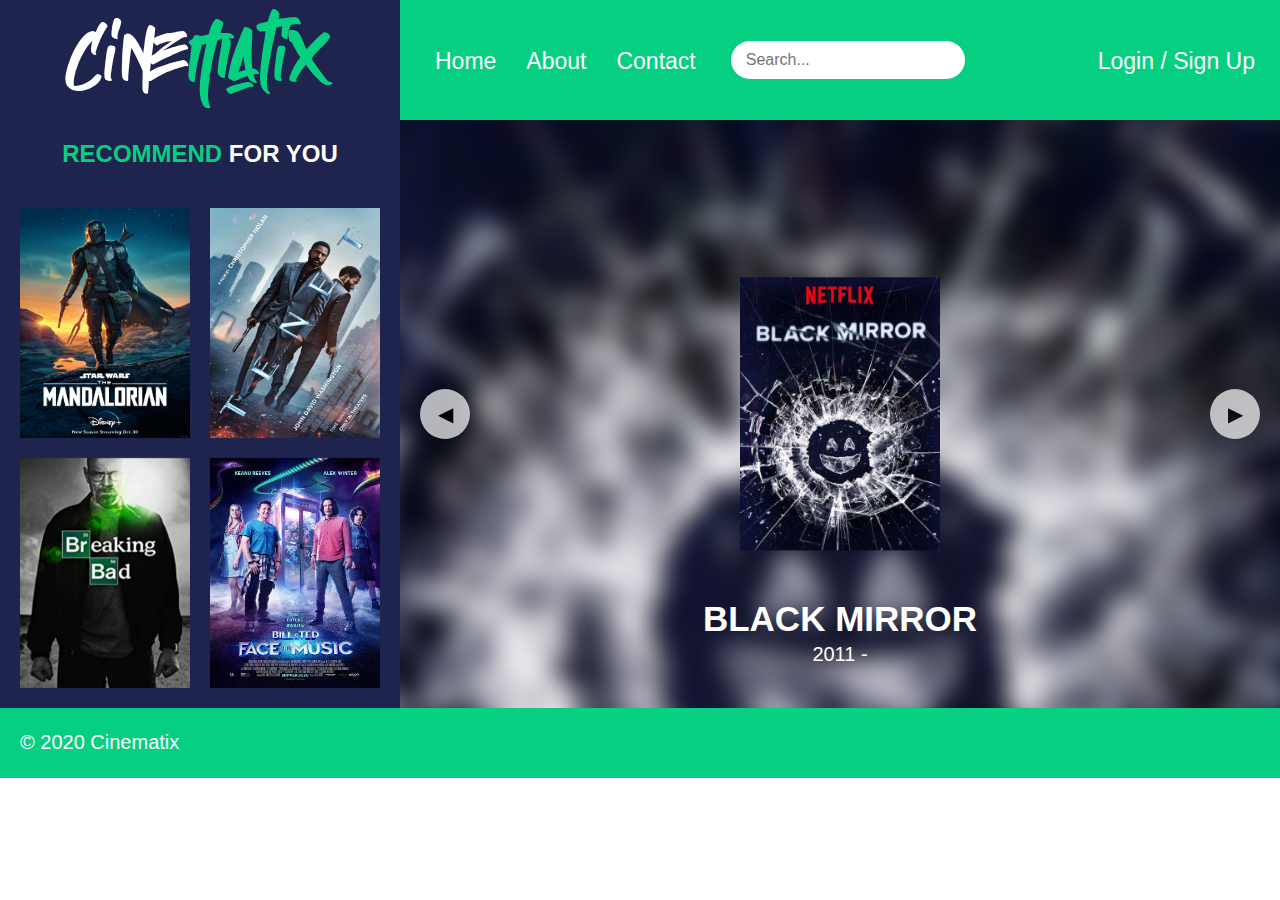
<file: index.html>
<!DOCTYPE html>
<html lang="en">
    <head>
        <meta charset="UTF-8" />
        <meta name="viewport" content="width=device-width, initial-scale=1.0" />
        <meta charset="UTF-8" />
        <meta name="viewport" content="width=device-width, initial-scale=1.0" />
        <meta name="description" content="Watch films with safety and comfort" />
        <meta property="og:type" content="app" />
        <meta property="og:title" content="Cinematix" />
        <meta property="og:description" content="Watch films with safety and comfort" />
        <meta property="og:site_name" content="Cinematix" />

        <link rel="stylesheet" href="css/main.css" />
        <link rel="stylesheet" href="css/brand.css" />
        <link rel="stylesheet" href="css/sidebar.css" />
        <link rel="stylesheet" href="css/nav.css" />
        <link rel="stylesheet" href="css/slider.css" />
        <link rel="stylesheet" href="css/responsive.css" />
        <link rel="stylesheet" href="css/footer.css" />
        <link rel="stylesheet" href="css/loader.css">
        <link
            rel="stylesheet"
            href="https://cdnjs.cloudflare.com/ajax/libs/font-awesome/5.15.1/css/all.min.css"
            integrity="sha512-+4zCK9k+qNFUR5X+cKL9EIR+ZOhtIloNl9GIKS57V1MyNsYpYcUrUeQc9vNfzsWfV28IaLL3i96P9sdNyeRssA=="
            crossorigin="anonymous"
        />
        <script src="js/urlmapping.js"></script>
    </head>
    <body>
        <div class="loader">
            <div></div>
            <div></div>
            <div></div>
        </div> 
        <div class="layout">
            <div class="brand">
                <a href="/">Cine<span>matix</span></a>
            </div>
            <div class="nav">
                <div class="links">
                    <a href="/" class="nav-link">
                        <i class="fas fa-home nav-link-icon"></i>
                        <span>Home</span>
                    </a>
                    <a href="/about.html" class="nav-link">
                        <i class="fas fa-info nav-link-icon"></i>
                        <span>About</span>
                    </a>
                    <a href="/contact.html" class="nav-link">
                        <i class="fas fa-phone nav-link-icon"></i>
                        <span>Contact</span>
                    </a>
                </div>
                <div class="search">
                    <input type="text" placeholder="Search..." />
                </div>
                <!-- <div class="social">
                    <a href="https://facebook.com" target="_blank"><i class="fab fa-facebook-f"></i></a>
                    <a href="https://instagram.com" target="_blank"><i class="fab fa-instagram"></i></a>
                    <a href="https://twitter.com" target="_blank"><i class="fab fa-twitter"></i></a>
                </div> -->
                <div class="account">
                    <a href="/login.html" class="account-operations">
                        <i class="fas fa-sign-in-alt account-operation-icon"></i>
                        <span>Login / Sign Up</span>
                    </a>
                </div>
            </div>
            <div class="content">
                <!-- Slider -->
                <div id="film-slider">

                    <div class="wbn-buttons">
                        <div class="film-slider-back-btn">
                            <span>◀</span>
                        </div>

                        <div class="film-slider-next-btn">
                            <span>▶</span>
                        </div>
                    </div>
                </div>
                <!-- /Slider -->
            </div>
            <div class="sidebar">
                <h2><span>Recommend</span> For You</h2>
                <div class="film-cards">
                    
                </div>
            </div>
            <div class="footer">
                <p>&copy; 2020 Cinematix</p>
            </div>
        </div>
        <template id="recommendedFilmTemplate">
            <div class="film-card-part">
                <div class="film-card">
                    <div class="film-card-inner">
                        <div class="film-card-front">
                            <img src="{image}" alt="" />
                        </div>
                        <div class="film-card-back film-card-back-background" style="background-image: url('{image}')"></div>
                        <div class="film-card-back">
                            <h3>{name}</h3>
                            <hr />
                            <p>IMDB: {imdb}/10</p>
                            <hr />
                            <button class="btn-primary">Watch Now!</button>
                        </div>
                    </div>
                </div>
            </div>
        </template>
        <template id="sliderFilmTemplate">
            <div class="wbn-slide">
                <div class="slide-background" style="background-image: url('{image}')"></div>
                <img src="{image}" />
                <div class="wbn-overlay-text">
                    <span class="wbn-title">{name}</span>
                    <span class="wbn-year">{year}</span>
                </div>
            </div>
        </template>
        <script src="js/slider.js"></script>
        <script src="js/films.js"></script>
        <script defer src="js/main.js"></script>
    </body>
</html>
</file>
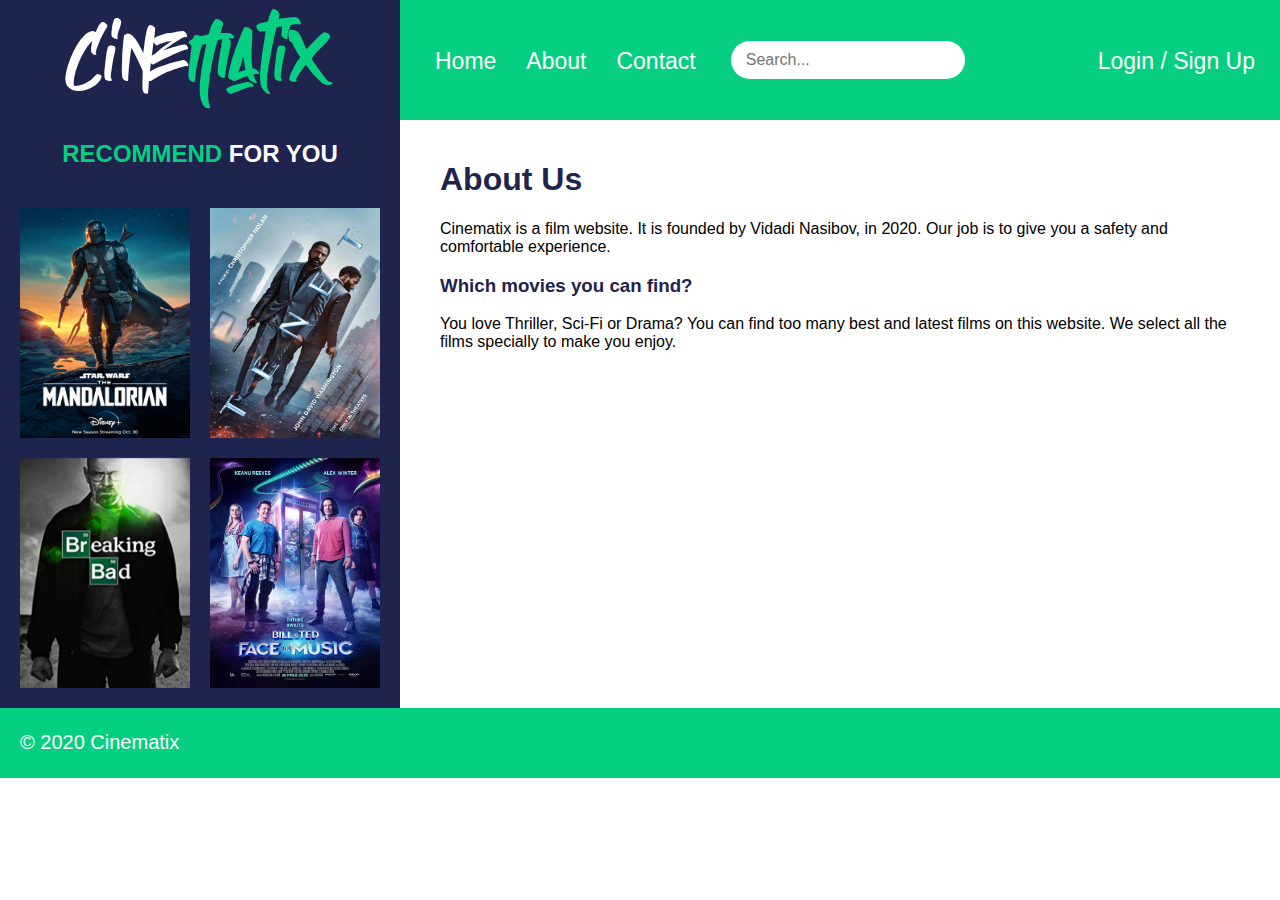
<file: about.html>
<!DOCTYPE html>
<html lang="en">
    <head>
        <meta charset="UTF-8" />
        <meta name="viewport" content="width=device-width, initial-scale=1.0" />
        <meta name="description" content="Watch films with safety and comfort" />
        <meta property="og:type" content="app" />
        <meta property="og:title" content="Cinematix" />
        <meta property="og:description" content="Watch films with safety and comfort" />
        <meta property="og:site_name" content="Cinematix" />

        <link rel="stylesheet" href="css/main.css" />
        <link rel="stylesheet" href="css/brand.css" />
        <link rel="stylesheet" href="css/sidebar.css" />
        <link rel="stylesheet" href="css/nav.css" />
        <link rel="stylesheet" href="css/slider.css" />
        <link rel="stylesheet" href="css/responsive.css" />
        <link rel="stylesheet" href="css/footer.css" />
        <link rel="stylesheet" href="css/about.css" />
        <link rel="stylesheet" href="css/loader.css" />
        <link
            rel="stylesheet"
            href="https://cdnjs.cloudflare.com/ajax/libs/font-awesome/5.15.1/css/all.min.css"
            integrity="sha512-+4zCK9k+qNFUR5X+cKL9EIR+ZOhtIloNl9GIKS57V1MyNsYpYcUrUeQc9vNfzsWfV28IaLL3i96P9sdNyeRssA=="
            crossorigin="anonymous"
        />
        <script src="js/urlmapping.js"></script>
    </head>
    <body>
        <div class="loader">
            <div></div>
            <div></div>
            <div></div>
        </div>
        <div class="layout">
            <div class="brand">
                <a href="/">Cine<span>matix</span></a>
            </div>
            <div class="nav">
                <div class="links">
                    <a href="/" class="nav-link">
                        <i class="fas fa-home nav-link-icon"></i>
                        <span>Home</span>
                    </a>
                    <a href="/about.html" class="nav-link">
                        <i class="fas fa-info nav-link-icon"></i>
                        <span>About</span>
                    </a>
                    <a href="/contact.html" class="nav-link">
                        <i class="fas fa-phone nav-link-icon"></i>
                        <span>Contact</span>
                    </a>
                </div>
                <div class="search">
                    <input type="text" placeholder="Search..." />
                </div>
                <!-- <div class="social">
                    <a href="https://facebook.com" target="_blank"><i class="fab fa-facebook-f"></i></a>
                    <a href="https://instagram.com" target="_blank"><i class="fab fa-instagram"></i></a>
                    <a href="https://twitter.com" target="_blank"><i class="fab fa-twitter"></i></a>
                </div> -->
                <div class="account">
                    <a href="/login.html" class="account-operations">
                        <i class="fas fa-sign-in-alt account-operation-icon"></i>
                        <span>Login / Sign Up</span>
                    </a>
                </div>
            </div>
            <div class="content">
                <h1>About Us</h1>
                <p>Cinematix is a film website. It is founded by Vidadi Nasibov, in 2020. Our job is to give you a safety and comfortable experience.</p>

                <h3>Which movies you can find?</h3>
                <p>You love Thriller, Sci-Fi or Drama? You can find too many best and latest films on this website. We select all the films specially to make you enjoy.</p>
            </div>
            <div class="sidebar">
                <h2><span>Recommend</span> For You</h2>
                <div class="film-cards"></div>
            </div>
            <div class="footer">
                <p>&copy; 2020 Cinematix</p>
            </div>
        </div>
        <template id="recommendedFilmTemplate">
            <div class="film-card-part">
                <div class="film-card">
                    <div class="film-card-inner">
                        <div class="film-card-front">
                            <img src="{image}" alt="" />
                        </div>
                        <div class="film-card-back film-card-back-background" style="background-image: url('{image}')"></div>
                        <div class="film-card-back">
                            <h3>{name}</h3>
                            <hr />
                            <p>IMDB: {imdb}/10</p>
                            <hr />
                            <button class="btn-primary">Watch Now!</button>
                        </div>
                    </div>
                </div>
            </div>
        </template>
        <script src="js/main.js"></script>
        <script src="js/slider.js"></script>
        <script src="js/films.js"></script>
    </body>
</html>
</file>
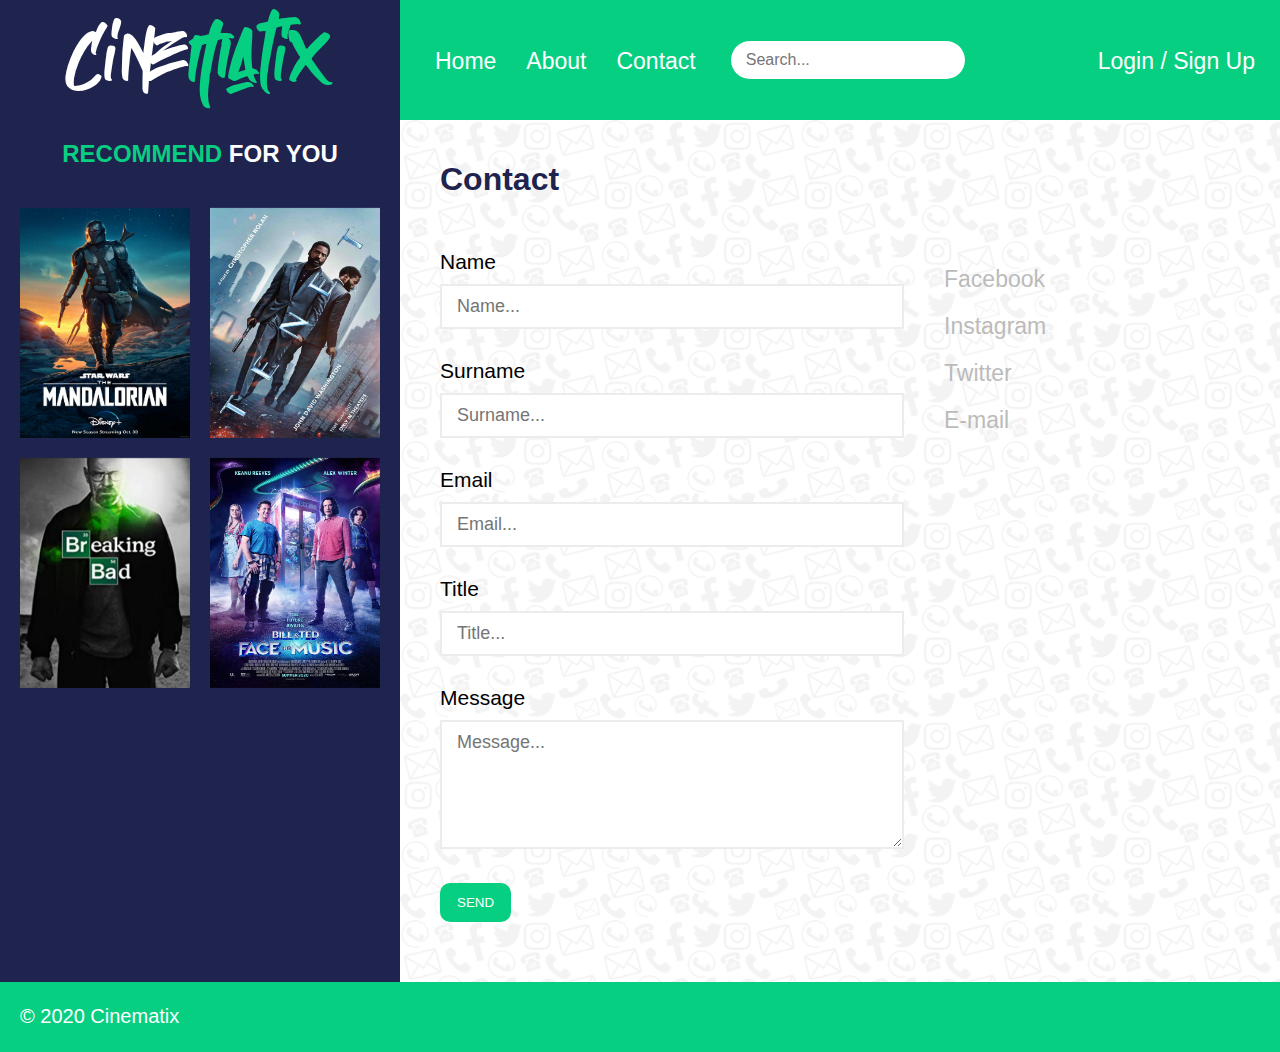
<file: contact.html>
<!DOCTYPE html>
<html lang="en">
    <head>
        <meta charset="UTF-8" />
        <meta name="viewport" content="width=device-width, initial-scale=1.0" />
        <meta name="description" content="Watch films with safety and comfort" />
        <meta property="og:type" content="app" />
        <meta property="og:title" content="Cinematix" />
        <meta property="og:description" content="Watch films with safety and comfort" />
        <meta property="og:site_name" content="Cinematix" />

        <link rel="stylesheet" href="css/main.css" />
        <link rel="stylesheet" href="css/brand.css" />
        <link rel="stylesheet" href="css/sidebar.css" />
        <link rel="stylesheet" href="css/nav.css" />
        <link rel="stylesheet" href="css/slider.css" />
        <link rel="stylesheet" href="css/responsive.css" />
        <link rel="stylesheet" href="css/footer.css" />
        <link rel="stylesheet" href="css/contact.css" />
        <link rel="stylesheet" href="css/loader.css" />
        <link
            rel="stylesheet"
            href="https://cdnjs.cloudflare.com/ajax/libs/font-awesome/5.15.1/css/all.min.css"
            integrity="sha512-+4zCK9k+qNFUR5X+cKL9EIR+ZOhtIloNl9GIKS57V1MyNsYpYcUrUeQc9vNfzsWfV28IaLL3i96P9sdNyeRssA=="
            crossorigin="anonymous"
        />
        <script src="js/urlmapping.js"></script>
    </head>
    <body>
        <div class="loader">
            <div></div>
            <div></div>
            <div></div>
        </div>
        <div class="layout">
            <div class="brand">
                <a href="/">Cine<span>matix</span></a>
            </div>
            <div class="nav">
                <div class="links">
                    <a href="/" class="nav-link">
                        <i class="fas fa-home nav-link-icon"></i>
                        <span>Home</span>
                    </a>
                    <a href="/about.html" class="nav-link">
                        <i class="fas fa-info nav-link-icon"></i>
                        <span>About</span>
                    </a>
                    <a href="/contact.html" class="nav-link">
                        <i class="fas fa-phone nav-link-icon"></i>
                        <span>Contact</span>
                    </a>
                </div>
                <div class="search">
                    <input type="text" placeholder="Search..." />
                </div>
                <!-- <div class="social">
                    
                    
                    
                </div> -->
                <div class="account">
                    <a href="/login.html" class="account-operations">
                        <i class="fas fa-sign-in-alt account-operation-icon"></i>
                        <span>Login / Sign Up</span>
                    </a>
                </div>
            </div>
            <div class="content">
                <h1>Contact</h1>
                <div class="contact-inner">
                    <form method="POST" id="contact-form">
                        <div class="form-field name">
                            <label for="name">Name</label>
                            <input type="text" placeholder="Name..." id="name" name="name" required />
                        </div>
                        <div class="form-field surname">
                            <label for="surname">Surname</label>
                            <input type="text" placeholder="Surname..." id="surname" name="surname" required />
                        </div>
                        <div class="form-field email">
                            <label for="email">Email</label>
                            <input type="email" placeholder="Email..." id="email" name="email" required />
                        </div>
                        <div class="form-field title">
                            <label for="title">Title</label>
                            <input type="text" placeholder="Title..." id="title" name="title" required />
                        </div>
                        <div class="form-field message">
                            <label for="message">Message</label>
                            <textarea placeholder="Message..." id="message" name="message" required rows="5"></textarea>
                        </div>
                        <div class="form-field">
                            <button type="submit" class="btn-primary">SEND</button>
                        </div>
                    </form>
                    <div class="contact-infos">
                        <ul>
                            <li>
                                <a class="facebook-link" href="https://facebook.com" target="_blank"><i class="fab fa-facebook-f"></i> Facebook</a>
                            </li>
                            <li>
                                <a class="instagram-link" href="https://instagram.com" target="_blank"><i class="fab fa-instagram"></i> Instagram</a>
                            </li>
                            <li>
                                <a class="twitter-link" href="https://twitter.com" target="_blank"><i class="fab fa-twitter"></i> Twitter</a>
                            </li>
                            <li>
                                <a class="email-link" href="mailto:example@gmail.com" target="_blank"><i class="far fa-envelope"></i> E-mail</a>
                            </li>
                        </ul>
                    </div>
                </div>
            </div>
            <div class="sidebar">
                <h2><span>Recommend</span> For You</h2>
                <div class="film-cards"></div>
            </div>
            <div class="footer">
                <p>&copy; 2020 Cinematix</p>
            </div>
        </div>
        <template id="recommendedFilmTemplate">
            <div class="film-card-part">
                <div class="film-card">
                    <div class="film-card-inner">
                        <div class="film-card-front">
                            <img src="{image}" alt="" />
                        </div>
                        <div class="film-card-back film-card-back-background" style="background-image: url('{image}')"></div>
                        <div class="film-card-back">
                            <h3>{name}</h3>
                            <hr />
                            <p>IMDB: {imdb}/10</p>
                            <hr />
                            <button class="btn-primary">Watch Now!</button>
                        </div>
                    </div>
                </div>
            </div>
        </template>
        <script src="js/main.js"></script>
        <script src="js/slider.js"></script>
        <script src="js/films.js"></script>
        <script src="js/validation.js"></script>
    </body>
</html>
</file>
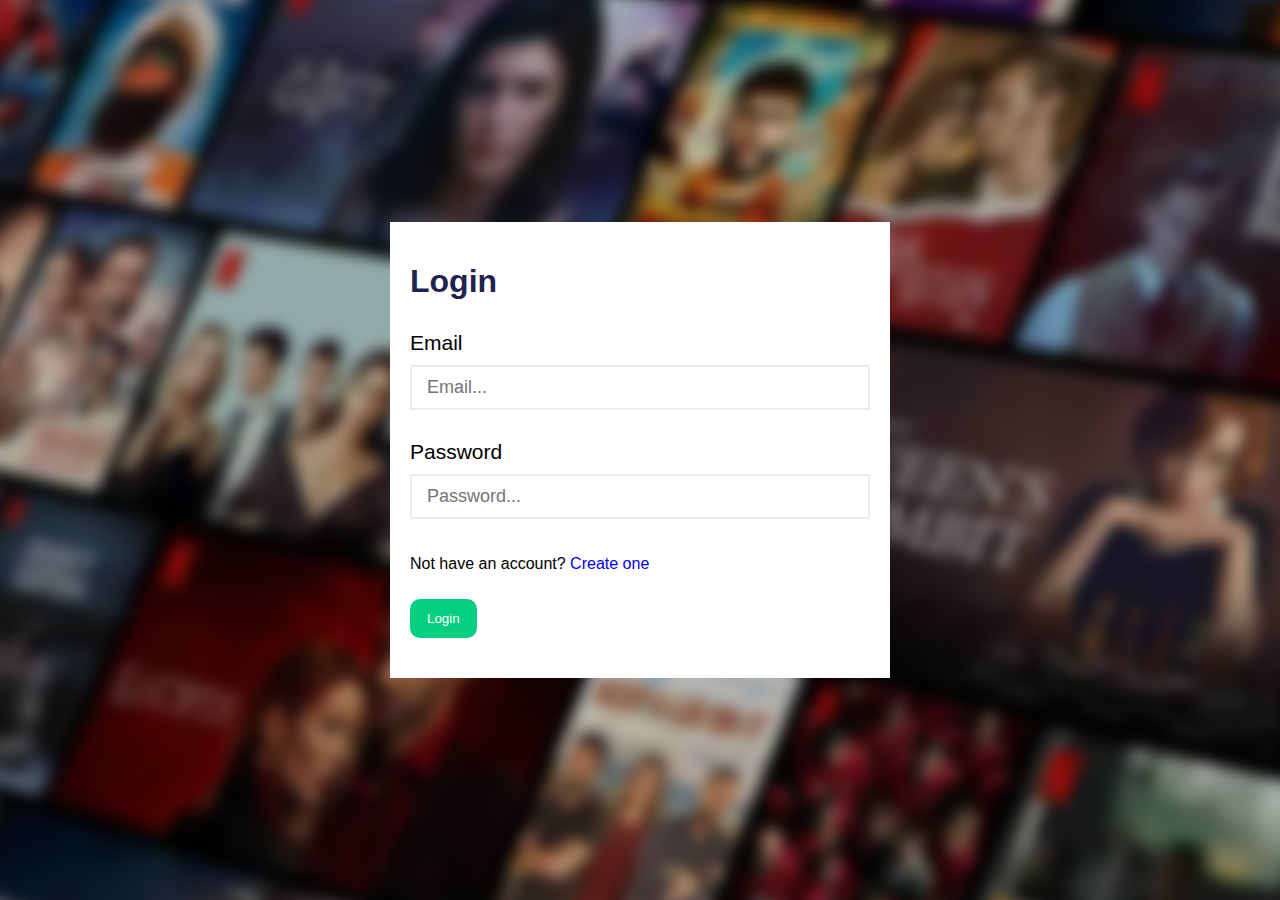
<file: login.html>
<!DOCTYPE html>
<html lang="en">
    <head>
        <meta charset="UTF-8" />
        <meta name="viewport" content="width=device-width, initial-scale=1.0" />
        <meta charset="UTF-8" />
        <meta name="viewport" content="width=device-width, initial-scale=1.0" />
        <meta name="description" content="Watch films with safety and comfort" />
        <meta property="og:type" content="app" />
        <meta property="og:title" content="Cinematix" />
        <meta property="og:description" content="Watch films with safety and comfort" />
        <meta property="og:site_name" content="Cinematix" />

        <link rel="stylesheet" href="css/login.css" />
        <link rel="stylesheet" href="css/loader.css" />
        <script src="js/urlmapping.js"></script>
    </head>
    <body>
        <div class="loader">
            <div></div>
            <div></div>
            <div></div>
        </div>
        <div class="container">
            <div class="brand"></div>
            <div class="form-box">
                <form method="POST" id="login-form">
                    <h1>Login</h1>
                    <div class="form-field">
                        <label for="email">Email</label>
                        <input type="text" placeholder="Email..." id="email" name="email" required />
                    </div>
                    <div class="form-field">
                        <label for="password">Password</label>
                        <input type="password" placeholder="Password..." id="password" name="password" required />
                    </div>
                    <div class="form-field info">
                        <p>Not have an account? <a href="/register.html">Create one</a></p>
                    </div>
                    <div class="form-field">
                        <button type="submit" class="btn-primary">Login</button>
                    </div>
                </form>
            </div>
        </div>
        <script src="js/validation.js"></script>
        <script defer src="js/main.js"></script>
    </body>
</html>
</file>
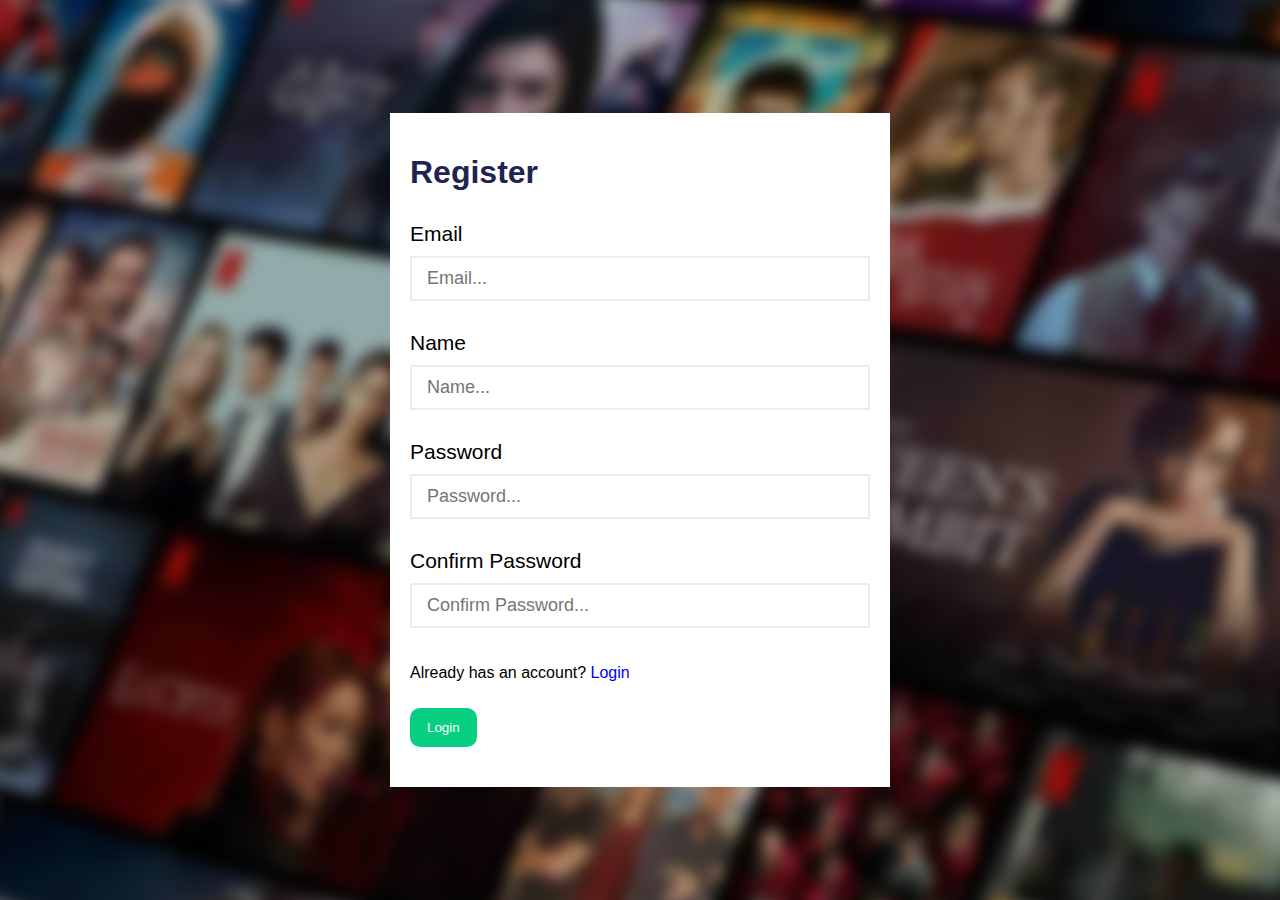
<file: register.html>
<!DOCTYPE html>
<html lang="en">
    <head>
        <meta charset="UTF-8" />
        <meta name="viewport" content="width=device-width, initial-scale=1.0" />
        <meta charset="UTF-8" />
        <meta name="viewport" content="width=device-width, initial-scale=1.0" />
        <meta name="description" content="Watch films with safety and comfort" />
        <meta property="og:type" content="app" />
        <meta property="og:title" content="Cinematix" />
        <meta property="og:description" content="Watch films with safety and comfort" />
        <meta property="og:site_name" content="Cinematix" />

        <link rel="stylesheet" href="css/login.css" />
        <link rel="stylesheet" href="css/loader.css" />
        <script src="js/urlmapping.js"></script>
    </head>
    <body>
        <div class="loader">
            <div></div>
            <div></div>
            <div></div>
        </div>
        <div class="container">
            <div class="form-box">
                <form method="POST" id="signup-form">
                    <h1>Register</h1>
                    <div class="form-field">
                        <label for="email">Email</label>
                        <input type="text" placeholder="Email..." id="email" name="email" required />
                    </div>
                    <div class="form-field">
                        <label for="name">Name</label>
                        <input type="text" placeholder="Name..." id="name" name="name" required />
                    </div>
                    <div class="form-field">
                        <label for="password">Password</label>
                        <input type="password" placeholder="Password..." id="password" name="password" required />
                    </div>
                    <div class="form-field">
                        <label for="confPassword">Confirm Password</label>
                        <input type="password" placeholder="Confirm Password..." id="confPassword" name="confPassword" required />
                    </div>
                    <div class="form-field info">
                        <p>Already has an account? <a href="/login.html">Login</a></p>
                    </div>
                    <div class="form-field">
                        <button type="submit" class="btn-primary">Login</button>
                    </div>
                </form>
            </div>
        </div>
        <script src="js/validation.js"></script>
        <script defer src="js/main.js"></script>
    </body>
</html>
</file>
<file: css/main.css>
@font-face {
    font-family: "empiresregular";
    src: url("../fonts/empires-webfont.woff2") format("woff2"), url("../fonts/empires-webfont.woff") format("woff");
    font-weight: normal;
    font-style: normal;
}
:root {
    --main-dark-blue: #1f244f;
    --main-blue: #4d58be;
    --main-blue-transparent: #4d58be7e;
    --main-green: #07cf81;
    --main-dark-green: #057a4d;
    --main-font: "Ubuntu", sans-serif;
}
body {
    width: 100%;
    min-height: 100vh;
    padding: 0;
    margin: 0;
    box-sizing: border-box;
    overflow-x: hidden;
    overflow-y: auto;
}
a {
    text-decoration: none;
}
.brand {
    grid-area: brand;
}
.nav {
    grid-area: nav;
}
.content {
    grid-area: content;
}
.sidebar {
    grid-area: sidebar;
}
.footer {
    grid-area: footer;
    background-color: #057a4d;
}
.layout {
    padding: 0;
    margin: 0;
    width: 100%;
    display: grid;
    grid-template-columns: 400px 1fr;
    grid-template-rows: 120px 1fr 70px;
    grid-template-areas:
        "brand nav nav"
        "sidebar content content"
        "footer footer footer";
}
</file>
<file: css/brand.css>
.brand {
    background-color: var(--main-dark-blue);
    padding:20px;
    box-sizing: border-box;
    display: flex;
    justify-content: center;
    align-items: center;
}

.brand > a {
    font-family: "empiresregular";
    font-size: 110px;
    vertical-align: middle;
    color: white;
}

.brand > a > span{
    color: var(--main-green);
}
</file>
<file: css/sidebar.css>
.sidebar {
    background-color: var(--main-dark-blue);
}
.sidebar h2 {
    font-family: "Ubuntu", sans-serif;
    width: 100%;
    text-align: center;
    color: white;
    text-transform: uppercase;
    height: fit-content;
}
.sidebar h2 span {
    color: var(--main-green);
}
.film-cards {
    width: 100%;
    padding: 10px;
    box-sizing: border-box;
    display: flex;
    flex-direction: row;
    flex-wrap: wrap;
    align-items: flex-start;
    height: fit-content;
}
.film-card-part{
    width: 50%;
    height: 250px;
    padding: 10px;
    box-sizing: border-box;
}
.film-card {
    background-color: transparent;
    width: 100%;
    height: 100%;
    perspective: 1000px;
    border-radius: 20px;
}
.film-card-inner {
    position: relative;
    width: 100%;
    height: 100%;
    text-align: center;
    transition: transform 0.8s;
    transform-style: preserve-3d;
    border-radius: 20px!important;
}
.film-card:hover .film-card-inner {
    transform: rotateY(180deg);
}
.film-card-front img{
    width: 100%;
    height: 100%;
}
.film-card-front,
.film-card-back {
    position: absolute;
    width: 100%;
    height: 100%;
    -webkit-backface-visibility: hidden; /* Safari */
    backface-visibility: hidden;
}

.film-card-front {
    background-color: #bbb;
    color: black;
}

.film-card-back {
    color: white;
    transform: rotateY(180deg);
    background-size: contain;
    background-repeat: no-repeat;
    display: flex;
    flex-direction: column;
    justify-content: center;
    align-items: center;
    padding:10px;
    box-sizing: border-box;
    /* filter: blur(3px); */
}
.film-card-back hr{
    width: 80%;
    height: 2px;
    border-radius: 50%;
    background-color:white;
}
.film-card-back-background{
    filter:blur(5px)
}
.film-card-back-details{
    z-index:999;
}
.film-card-back h3{
    font-family: 'Ubuntu', sans-serif;
}
.film-card-back p{
    font-family: 'Ubuntu', sans-serif;
}
.btn-primary{
    background-color: var(--main-green);
    color:white;
    border-radius: 10px;
    padding: 5px 10px;
    border: 2px solid var(--main-green);
    cursor: pointer;
    transition: 0.3s all ease;
}
.btn-primary:hover{
    background-color: var(--main-dark-green);
    border: 2px solid var(--main-dark-green);
}
</file>
<file: css/nav.css>
.nav {
    background-color: var(--main-green);
    padding: 20px;
    display: grid;
    grid-template-columns: repeat(3, 1fr);
}
.nav > .links {
    display: flex;
    flex-direction: row;
    /* justify-content: space-between;   */
    align-items: center;
    
}
.nav-link {
    color: white;
    text-align: center;
    font-size: 23px;
    font-family: var(--main-font);
    transition: 0.3s all ease;
    cursor: pointer;
    box-sizing: border-box;
    padding: 0px 15px;
}
.nav-link:hover{
    color:var(--main-dark-blue);
}
.nav-link-icon {
    font-size: 25px;
}
.nav > .search{
    display: flex;
    align-items: center;
    padding: 20px;
    box-sizing: border-box;
}
.nav > .search input{
    width: 100%;
    padding: 10px 15px;
    padding-right: 20px;
    box-sizing: border-box;
    outline:none!important;
    border-radius: 20px;
    border:none;
    font-size: 16px;
    color:#2a2a2a;
    position: relative;
}
.social{
    padding: 20px;
    display: flex;
    justify-content: space-evenly;
    align-items: center;
}
.social > a{
    color:white;
    font-size: 25px;
    padding: 7.5px;
    text-align: center;
    width: 40px;
    height: 40px;
    box-sizing: border-box;
    transition: 0.3s all ease;
    border-radius: 7.5px;
}
.social > a:hover{
    background-color:var(--main-dark-blue);
}

.nav > .account {
    display: flex;
    flex-direction: row;
    justify-content: flex-end;
    align-items: center;
    grid-column: 3;
}
.account-operations {
    color: white;
    text-align: center;
    font-size: 23px;
    font-family: var(--main-font);
    transition: 0.3s all ease;
    cursor: pointer;
    box-sizing: border-box;
    padding: 5px;
}
.account-operations:hover{
    color:var(--main-dark-blue);
}
.account-operation-icon {
    font-size: 25px;
}
</file>
<file: css/slider.css>
#film-slider {
    position: relative;
    width: 100%;
    height: 100%;
    overflow: hidden;
}

.wbn-slide {
    position: absolute;
    width: 100%;
    z-index: 500;
    height: 100%;
    display: none;
}
.wbn-slide.active {
    display: inherit;
}
.wbn-slide .slide-background {
    position: absolute;
    top: 0;
    left: 0;
    width: 100%;
    height: 100%;
    pointer-events: none;
    filter: blur(10px);
    transform: scale(1.3);
    background-size: cover;
    background-repeat: no-repeat;
    background-position: center;
}
.wbn-slide img {
    position: absolute;
    top: 50%;
    left: 50%;
    transform: translate(-50%, -50%);
    object-fit: cover;
    width: 200px;
    /* height: 100%; */
    pointer-events: none;
}

.active {
    z-index: 1000;
}

.slideInLeft {
    animation-name: animateInLeft;
    z-index: 1000;
}

.slideInRight {
    animation-name: animateInRight;
    z-index: 1000;
}

.slideOutLeft {
    transform: translateX(-100%);
}

.slideOutRight {
    transform: translateX(100%);
}

@keyframes animateInLeft {
    0% {
        transform: translateX(-100%);
    }
    100% {
        transform: translateX(0%);
    }
}

@keyframes animateInRight {
    0% {
        transform: translateX(100%);
    }
    100% {
        transform: translateX(0%);
    }
}

.wbn-buttons {
    position: absolute;
    display: flex;
    flex-direction: row;
    justify-content: space-between;
    align-items: center;
    width: 100%;
    height: 100%;
    z-index: 20000;
}

.film-slider-back-btn,
.film-slider-next-btn {
    display: flex;
    flex-direction: column;
    justify-content: center;
    align-items: center;
    background: #fff;
    font-size: 20px;
    opacity: 0.7;
    border-radius: 50px;
    width: 50px;
    height: 50px;
    transition: all 0.2s;
    margin: 20px;
}

.film-slider-back-btn:hover,
.film-slider-next-btn:hover {
    transform: scale(1.1);
    opacity: 0.8;
    cursor: pointer;
}

.wbn-overlay-text {
    position: absolute;
    display: flex;
    display: -ms-flexbox;
    display: -webkit-flex;
    flex-direction: column;
    justify-content: center;
    align-items: center;
    width: 100%;
    height: 25%;
    color: white;
    bottom: 0;
    left: 0;
    z-index: 10000;
    opacity: 1;
}
.wbn-overlay-text * {
    font-family: "Ubuntu", sans-serif;
}

.wbn-overlay-text .wbn-title {
    /* font-family: "Chivo", sans-serif; */
    font-size: 35px;
    text-align: center;
    font-weight: 800;
    text-transform: uppercase;
}

.wbn-overlay-text .wbn-year {
    text-align: center;
    font-size: 20px;
    line-height: 30px;
    color: white;
    max-width: 30%;
}
</file>
<file: css/responsive.css>
@media only screen and (max-width: 1100px) {
    a.nav-link * {
        display: block !important;
    }
}
@media only screen and (max-width: 1000px) {
    .search {
        display: none !important;
    }

    .contact-inner {
        flex-direction: column!important;
    }
    .contact-inner > *{
        width:100%!important;
    }
}
@media only screen and (max-width: 960px) {
    .account-operations span {
        display: none !important;
    }
}
@media only screen and (max-width: 795px) {
    .sidebar {
        display: none !important;
    }
    .nav-link i,
    .account-operations span {
        display: none !important;
    }
    .layout {
        padding: 0;
        margin: 0;
        min-height: 100vh;
        width: 100%;
        overflow-y: auto;
        display: grid;
        grid-template-columns: 1fr;
        grid-template-rows: 120px 70px 1fr 70px;
        grid-template-areas:
            "brand"
            "nav"
            "content"
            "footer";
    }
    .nav {
        grid-template-columns: 1.5fr 1fr;
    }
    .account {
        grid-column: 2 !important;
    }
}
</file>
<file: css/footer.css>
.footer{
    background:var(--main-green);
    color:white;
    position: relative;
    box-sizing: border-box;
    padding: 20px;
    display: flex;
    align-items: center;
}
.footer p{
    position: relative;
    font-size: 20px;
    font-family: var(--main-font);
}
</file>
<file: css/loader.css>
.loader{
    width: 100%;
    display: flex;
    position: fixed;
    top:0;
    left:0;
    width: 100%;
    height: 100%;
    background-color: white;
    z-index: 100000;
    justify-content: center;
    align-items: center;
    overflow: hidden!important;
}
@keyframes loadingAnimation{
    0%{
        opacity: .5;
        transform: scale(0.5);
    }
    30%{
        opacity: 1;
        transform: scale(1);
    }
    100%{
        opacity: .5;
        transform: scale(0.5);
    }
}
.loader div{
    width: 30px;
    height: 30px;
    transform: scale(1);
    background-color: var(--main-dark-blue);
    border-radius: 50%;
    opacity: .5;
    margin: 10px;
    animation: loadingAnimation 1.2s ease infinite;
}
.loader div:nth-child(1){
    animation-delay: 0;
}

.loader div:nth-child(2){
    animation-delay: .33s;
}

.loader div:nth-child(3){
    animation-delay: .66s;
}
</file>
<file: css/about.css>
.content h1,
.content h2,
.content h3,
.content h4 {
    color: var(--main-dark-blue);
    font-family: var(--main-font);
}
.content {
    padding: 20px 40px;
}
.content p {
    font-family: var(--main-font);
}
</file>
<file: css/contact.css>
.content h1,
.content h2,
.content h3,
.content h4 {
    color: var(--main-dark-blue);
    margin-left: 20px;
    font-family: var(--main-font);
}
.content {
    padding: 20px;
    background-image: url('../images/contact_background.png');
    background-size: 200px 200px,cover;

}
.content p {
    font-family: var(--main-font);
}
form {
    width: 60%;
    padding: 20px;
    box-sizing: border-box;
}
form h1 {
    font-family: var(--main-font);
    color: var(--main-dark-blue);
}
.form-field {
    width: 100%;
    padding: 10px 0 20px 0;
    box-sizing: border-box;
    font-family: var(--main-font);
}
.form-field.info {
    padding: 10px 0 20px 0;
    padding: 0;
}
.form-field label {
    font-size: 21px;
}
.form-field input {
    width: 100%;
    padding: 10px 15px;
    box-sizing: border-box;
    border: 2px solid #ececec;
    outline: none;
    font-size: 18px;
    font-family: var(--main-font);
    margin-top: 10px;
}
.form-field textarea {
    width: 100%;
    padding: 10px 15px;
    box-sizing: border-box;
    border: 2px solid #ececec;
    outline: none;
    font-size: 18px;
    font-family: var(--main-font);
    margin-top: 10px;
}
.form-field button {
    width: fit-content;
    box-sizing: border-box;
    padding: 10px 15px;
    background-color: var(--main-green);
    border-radius: 10px;
}
*::-webkit-input-placeholder,
*::-moz-placeholder,
*:-ms-input-placeholder,
*::placeholder {
    font-family: var(--main-font) !important;
}

.btn-primary {
    background-color: var(--main-green);
    color: white;
    border-radius: 10px;
    padding: 5px 10px;
    border: 2px solid var(--main-green);
    cursor: pointer;
    transition: 0.3s all ease;
}
.btn-primary:hover {
    background-color: var(--main-dark-green);
    border: 2px solid var(--main-dark-green);
}
.contact-inner {
    display: flex;
    flex-direction: row;
}
.contact-infos {
    padding: 20px;
    box-sizing: border-box;
    width: 40%;
}
.contact-infos > ul {
    list-style-type: none;
    padding: 0;
}
.contact-infos > ul > li {
    padding: 10px 0px;
}
.contact-infos > ul > li > a {
    color: #bbb;
    font-size: 23px;
    font-family: var(--main-font);
}
.facebook-link:hover {
    color: #3b5998;
}
.instagram-link:hover {
    background-image: linear-gradient(15deg, #fbad50, #e95950, #cd486b, #bc2a8d, #8a3ab9, #4c68d7);
    background-clip: text;
    -webkit-background-clip: text;
    -webkit-text-fill-color: transparent;
}
.twitter-link:hover {
    color: #1da1f2;
}
.email-link:hover{
    color:#bb001b;
}
</file>
<file: css/login.css>
@font-face {
    font-family: "empiresregular";
    src: url("../fonts/empires-webfont.woff2") format("woff2"), url("../fonts/empires-webfont.woff") format("woff");
    font-weight: normal;
    font-style: normal;
}
:root {
    --main-dark-blue: #1f244f;
    --main-dark-blue-transparent: #1f244fec;
    --main-green: #07cf81;
    --main-dark-green: #057a4d;
    --main-font: "Ubuntu", sans-serif;
}
body {
    width: 100%;
    min-height: 100vh;
    padding: 0;
    margin: 0;
    box-sizing: border-box;
    overflow: hidden;
}
a {
    text-decoration: none;
}
.container {
    width: 100%;
    height: 100vh !important;
    overflow: hidden;
    box-sizing: border-box;
    padding: 20px;
    display: flex;
    position: relative;
    align-items: center;
    justify-content: center;
}
.container::before {
    content: "";
    position: absolute;
    width: 100%;
    height: 100%;
    top: 0;
    left: 0;
    filter: blur(5px);
    transform: scale(1.5);
    background-image: url("../images/netflix_background.jpg");
    background-size: cover;
    background-repeat: no-repeat;
    background-position: center;
    z-index: 0;
}

.form-box {
    background-color: white;
    width: 500px;
    z-index: 5;
    /* height: 300px; */
}

form {
    width: 100%;
    padding: 20px;
    box-sizing: border-box;
}
form h1 {
    font-family: var(--main-font);
    color: var(--main-dark-blue);
}
.form-field {
    width: 100%;
    padding: 10px 0 20px 0;
    box-sizing: border-box;
    font-family: var(--main-font);
}
.form-field.info{
    padding: 10px 0 20px 0;
    padding: 0;
}
.form-field label{
    font-size: 21px;
}
.form-field input {
    width: 100%;
    padding: 10px 15px;
    box-sizing: border-box;
    border: 2px solid #ececec;
    outline: none;
    font-size: 18px;
    margin-top:10px;
}
.form-field textarea {
    width: 100%;
    padding: 10px 15px;
    box-sizing: border-box;
    border: 2px solid #ececec;
    outline: none;
}
.form-field button {
    width: fit-content;
    box-sizing: border-box;
    padding: 10px 15px;
    background-color: var(--main-green);
    border-radius: 10px;
}
*::-webkit-input-placeholder,
*::-moz-placeholder,
*:-ms-input-placeholder,
*::placeholder {
    font-family: var(--main-font) !important;
}

.btn-primary {
    background-color: var(--main-green);
    color: white;
    border-radius: 10px;
    padding: 5px 10px;
    border: 2px solid var(--main-green);
    cursor: pointer;
    transition: 0.3s all ease;
}
.btn-primary:hover {
    background-color: var(--main-dark-green);
    border: 2px solid var(--main-dark-green);
}
</file>
